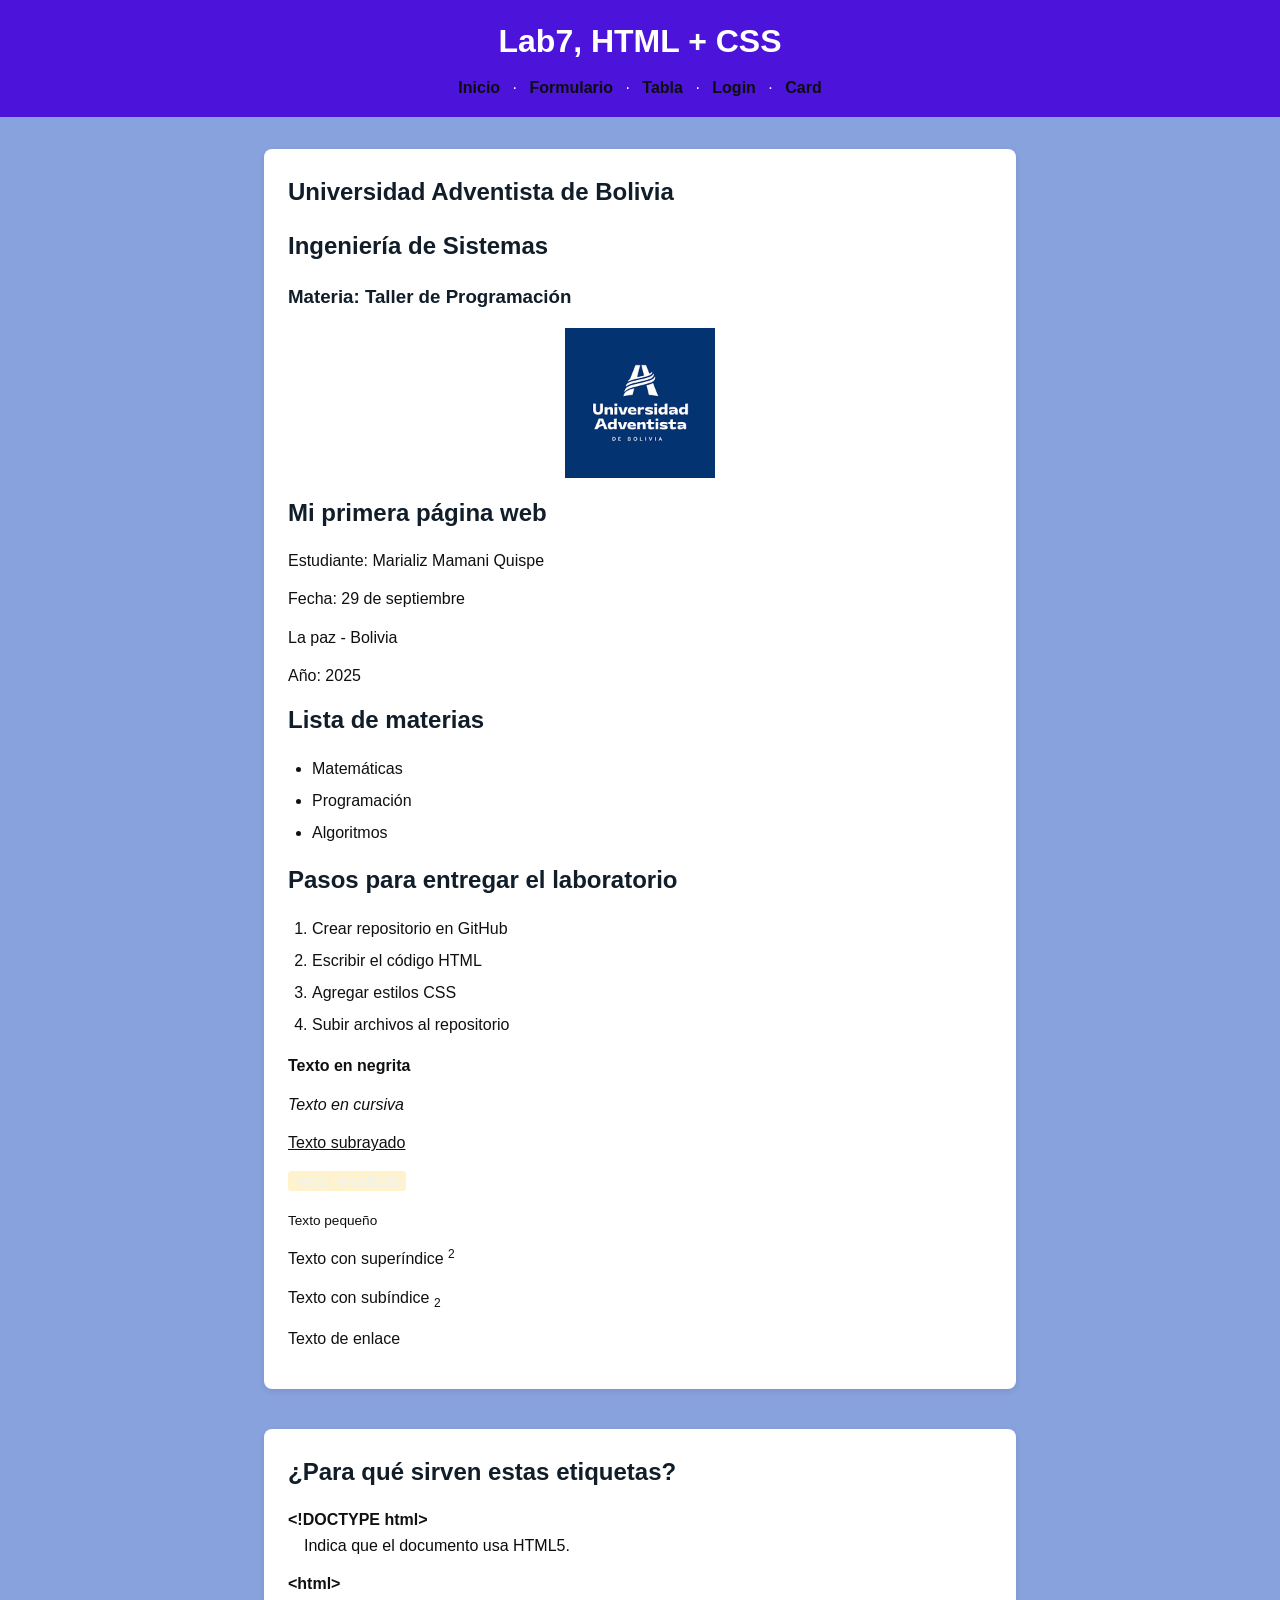
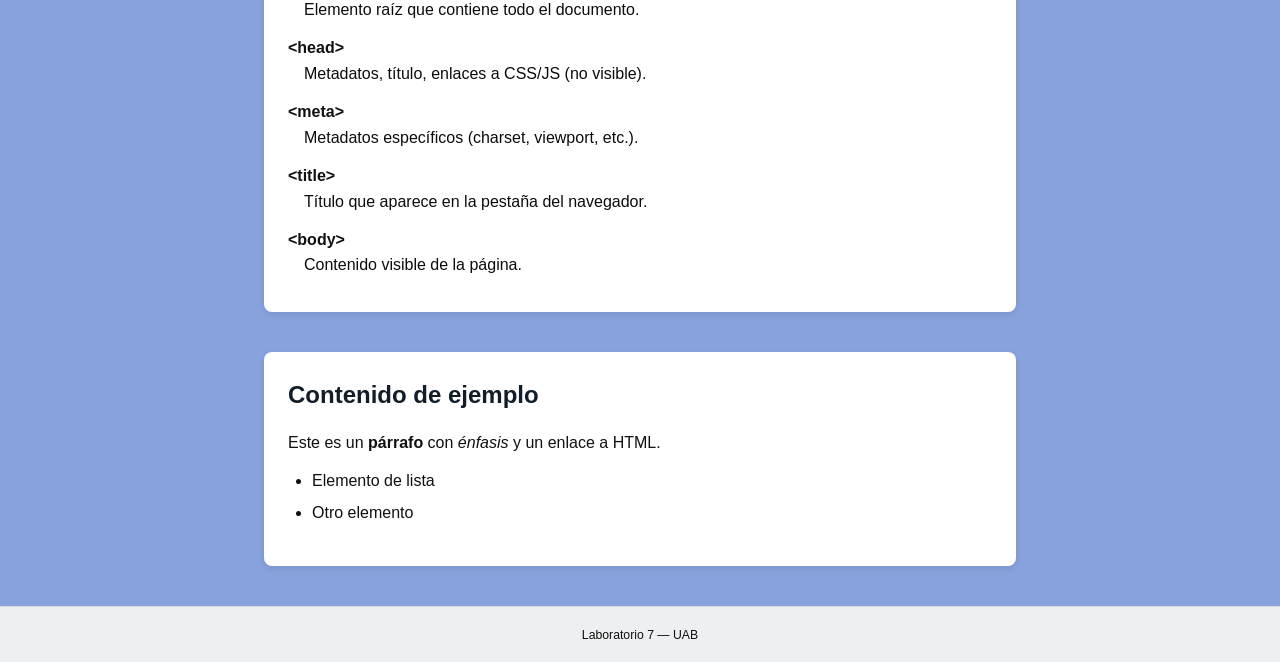
<file: index.html>
<!DOCTYPE html>
<html lang="es">
<head>
  <meta charset="utf-8">
  <meta name="viewport" content="width=device-width, initial-scale=1">
  <title>Laboratorio 7 — HTML y CSS</title>
  <link rel="stylesheet" href="index-styles.css">
</head>
<body>
  <header>
    <h1>Lab7, HTML + CSS</h1>
    <nav>
      <a href="index.html">Inicio</a> ·
      <a href="formulario.html">Formulario</a> ·
      <a href="tabla.html">Tabla</a> ·
      <a href="login.html">Login</a> ·
      <a href="card.html">Card</a>
    </nav>
  </header>

  <main>
    <!-- Carátula -->
    <section>
      <!-- Ejemplo de comentario -->
      <h1>Universidad Adventista de Bolivia</h1>
      <h2>Ingeniería de Sistemas</h2>
      <h3>Materia: Taller de Programación</h3>

    <img src="uni.png" alt="Logo UAB" />

      <h2>Mi primera página web</h2>
      <p>Estudiante: Marializ Mamani Quispe</p>
      <p>Fecha: 29  de septiembre </p>
      <p>La paz - Bolivia</p>
      <p>Año: 2025</p>

      <h2>Lista de materias</h2>
      <ul>
        <li>Matemáticas</li>
        <li>Programación</li>
        <li>Algoritmos</li>
      </ul>

      <h2>Pasos para entregar el laboratorio</h2>
      <ol>
        <li>Crear repositorio en GitHub</li>
        <li>Escribir el código HTML</li>
        <li>Agregar estilos CSS</li>
        <li>Subir archivos al repositorio</li>
      </ol>

      <p><strong>Texto en negrita</strong></p>
      <p><em>Texto en cursiva</em></p>
      <p><u>Texto subrayado</u></p>
      <p><mark>Texto resaltado</mark></p>
      <p><small>Texto pequeño</small></p>
      <p>Texto con superíndice <sup>2</sup></p>
      <p>Texto con subíndice <sub>2</sub></p>
      <p><a href="https://www.google.com/">Texto de enlace</a></p>
    </section>

    <!-- Explicación de etiquetas -->
    <section>
      <h2>¿Para qué sirven estas etiquetas?</h2>
      <dl>
        <dt>&lt;!DOCTYPE html&gt;</dt><dd>Indica que el documento usa HTML5.</dd>
        <dt>&lt;html&gt;</dt><dd>Elemento raíz que contiene todo el documento.</dd>
        <dt>&lt;head&gt;</dt><dd>Metadatos, título, enlaces a CSS/JS (no visible).</dd>
        <dt>&lt;meta&gt;</dt><dd>Metadatos específicos (charset, viewport, etc.).</dd>
        <dt>&lt;title&gt;</dt><dd>Título que aparece en la pestaña del navegador.</dd>
        <dt>&lt;body&gt;</dt><dd>Contenido visible de la página.</dd>
      </dl>
    </section>

    <!-- Ejemplo básico -->
    <section>
      <h2>Contenido de ejemplo</h2>
      <p>Este es un <strong>párrafo</strong> con <em>énfasis</em> y un
        <a href="https://developer.mozilla.org/es/docs/Web/HTML" target="_blank" rel="noopener">enlace a HTML</a>.
      </p>
      <ul>
        <li>Elemento de lista</li>
        <li>Otro elemento</li>
      </ul>
    </section>
  </main>

  <footer>
    <small>Laboratorio 7 — UAB</small>
  </footer>
</body>
</html>
</file>
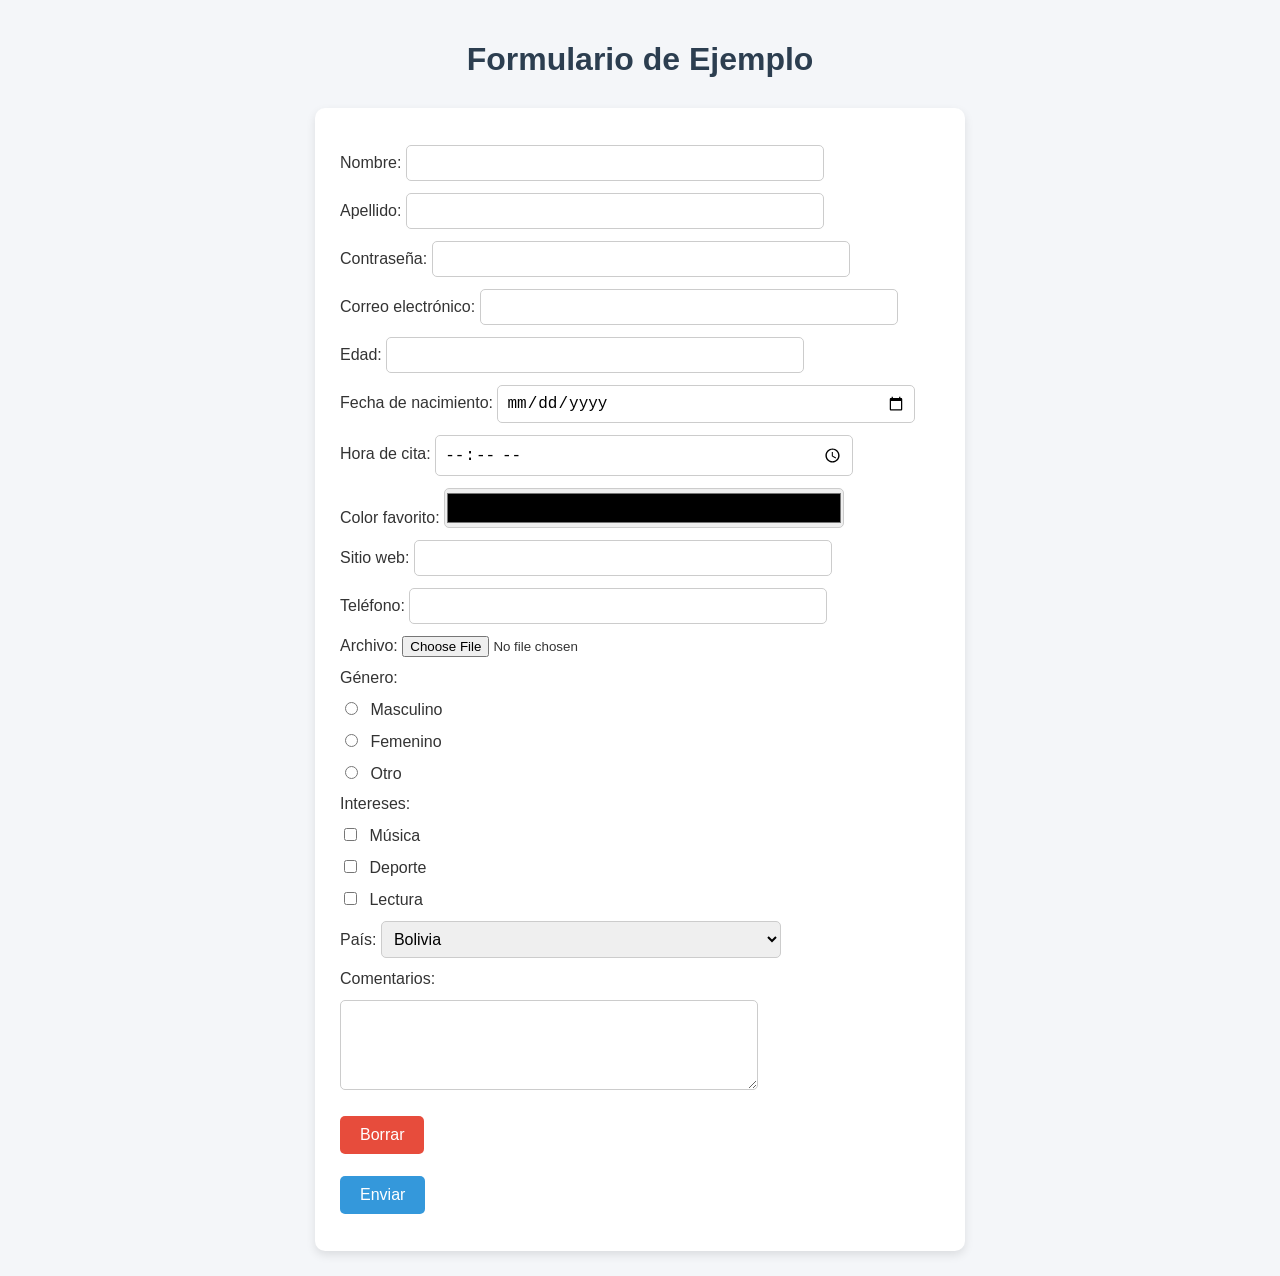
<file: formulario.html>
<!DOCTYPE html>
<html lang="es">
<head>
  <meta charset="utf-8">
  <meta name="viewport" content="width=device-width, initial-scale=1">
  <title>Formulario</title>
  <link rel="stylesheet" href="formulario-styles.css">
</head>
<body>
  <h1>Formulario de Ejemplo</h1>

  <form action="#" method="post">
    <p>Nombre: <input type="text" name="nombre"></p>
    <p>Apellido: <input type="text" name="apellido"></p>
    <p>Contraseña: <input type="password" name="clave"></p>
    <p>Correo electrónico: <input type="email" name="correo"></p>
    <p>Edad: <input type="number" name="edad"></p>
    <p>Fecha de nacimiento: <input type="date" name="nacimiento"></p>
    <p>Hora de cita: <input type="time" name="hora"></p>
    <p>Color favorito: <input type="color" name="color"></p>
    <p>Sitio web: <input type="url" name="web"></p>
    <p>Teléfono: <input type="tel" name="telefono"></p>
    <p>Archivo: <input type="file" name="archivo"></p>

    <p>Género:</p>
    <p><input type="radio" name="genero" value="masculino"> Masculino</p>
    <p><input type="radio" name="genero" value="femenino"> Femenino</p>
    <p><input type="radio" name="genero" value="otro"> Otro</p>

    <p>Intereses:</p>
    <p><input type="checkbox" name="musica"> Música</p>
    <p><input type="checkbox" name="deporte"> Deporte</p>
    <p><input type="checkbox" name="lectura"> Lectura</p>

    <p>País:
      <select name="pais">
        <option value="bolivia">Bolivia</option>
        <option value="argentina">Argentina</option>
        <option value="chile">Chile</option>
      </select>
    </p>

    <p>Comentarios:</p>
    <p><textarea name="comentarios" rows="4" cols="40"></textarea></p>

    <p><input type="reset" value="Borrar"></p>
    <p><input type="submit" value="Enviar"></p>
  </form>
</body>
</html>
</file>
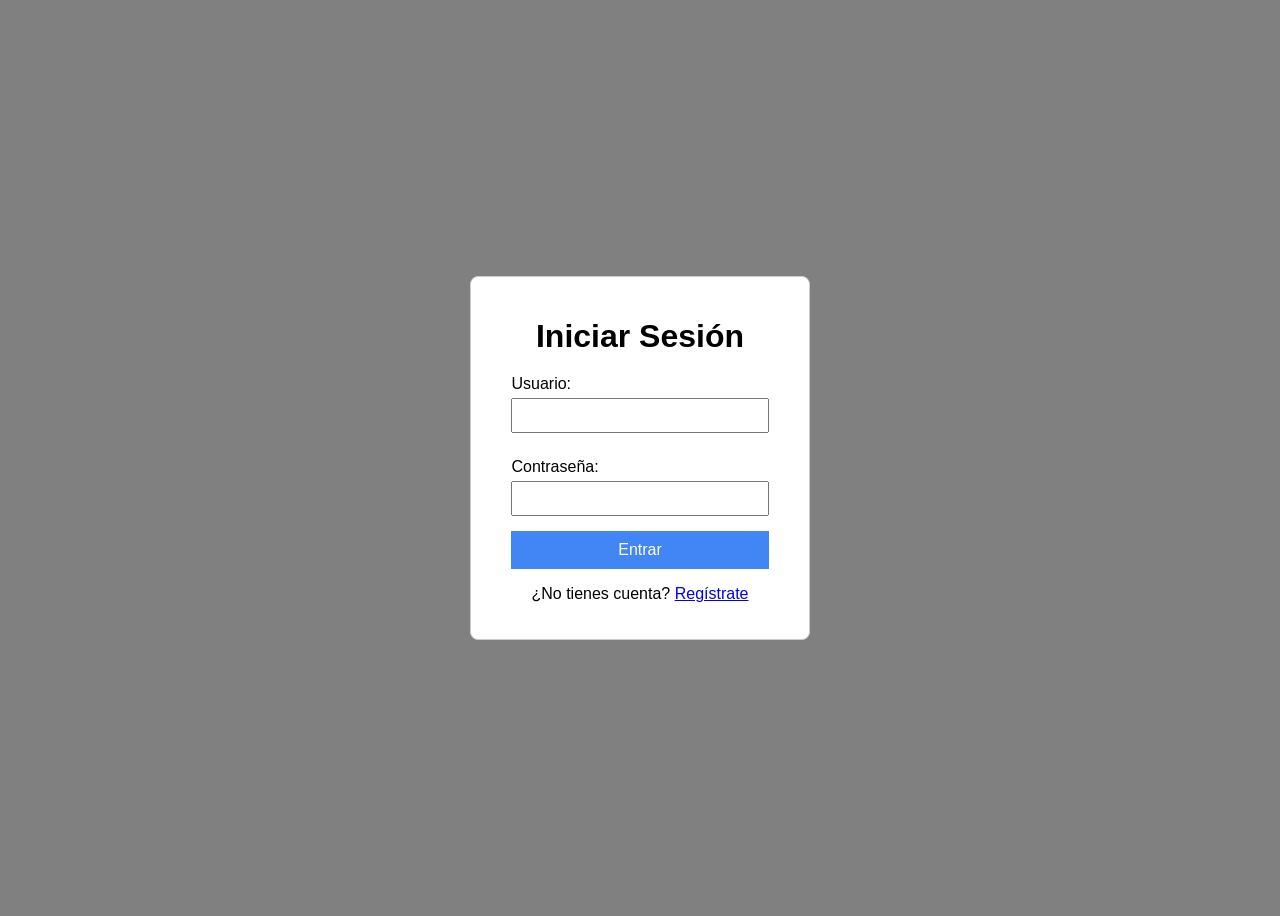
<file: login.html>
<!DOCTYPE html>
<html lang="es">
<head>
  <meta charset="utf-8">
  <meta name="viewport" content="width=device-width, initial-scale=1">
  <link rel="stylesheet" href="login-styles.css">
  <title>Login</title>
</head>
<body>
  <div class="login-container">
    <h1>Iniciar Sesión</h1>
    <form>
      <label for="usuario">Usuario:</label>
      <input type="text" id="usuario" name="usuario" required>

      <label for="password">Contraseña:</label>
      <input type="password" id="password" name="password" required>

      <button type="submit">Entrar</button>
    </form>
    <p>¿No tienes cuenta? <a href="#">Regístrate</a></p>
  </div>
</body>
</html>
</file>
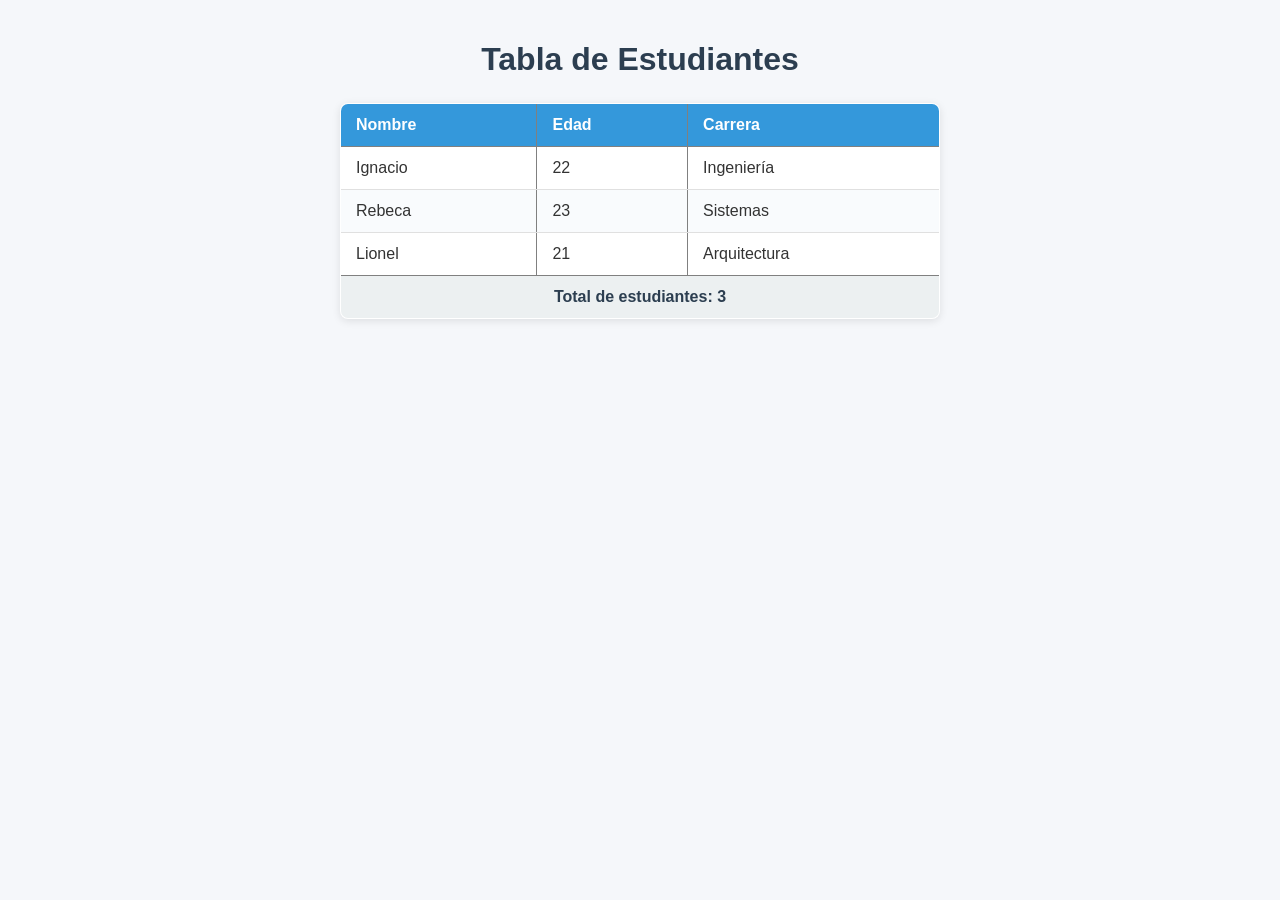
<file: tabla.html>
<!DOCTYPE html>
<html lang="es">
<head>
  <meta charset="utf-8">
  <meta name="viewport" content="width=device-width, initial-scale=1">
  <title>Tabla</title>
  <link rel="stylesheet" href="tabla-styles.css">
</head>
<body>
  <h1>Tabla de Estudiantes</h1>

  <table border="1">
    <thead>
      <tr>
        <th>Nombre</th>
        <th>Edad</th>
        <th>Carrera</th>
      </tr>
    </thead>
    <tbody>
      <tr>
        <td>Ignacio</td>
        <td>22</td>
        <td>Ingeniería</td>
      </tr>
      <tr>
        <td>Rebeca</td>
        <td>23</td>
        <td>Sistemas</td>
      </tr>
      <tr>
        <td>Lionel</td>
        <td>21</td>
        <td>Arquitectura</td>
      </tr>
    </tbody>
    <tfoot>
      <tr>
        <td colspan="3">Total de estudiantes: 3</td>
      </tr>
    </tfoot>
  </table>
</body>
</html>
</file>
<file: index-styles.css>
/* Reset básico y configuración general */
* {
  margin: 0;
  padding: 0;
  box-sizing: border-box;
}

body {
  font-family: 'Segoe UI', Tahoma, Geneva, Verdana, sans-serif;
  line-height: 1.6;
  color: #0f1010;
  background-color: #88a2dd;
  padding: 0;
  margin: 0;
}

/* Encabezado */
header {
  background-color: #4c13db;
  color: white;
  padding: 1rem 0;
  text-align: center;
}

header h1 {
  margin-bottom: 0.5rem;
}

nav a {
  color: #0d0d0d;
  text-decoration: none;
  margin: 0 8px;
  font-weight: bold;
  transition: color 0.3s;
}

nav a:hover {
  color: #101010;
}

/* Contenido principal */
main {
  max-width: 800px;
  margin: 2rem auto;
  padding: 0 1.5rem;
}

section {
  margin-bottom: 2.5rem;
  padding: 1.5rem;
  background-color: white;
  border-radius: 8px;
  box-shadow: 0 2px 6px rgba(0, 0, 0, 0.1);
}

section h1,
section h2,
section h3 {
  margin-bottom: 1rem;
  color: #111d29;
}

/* Imagen del logo */
section img {
  max-width: 150px;
  height: auto;
  display: block;
  margin: 1rem auto;
}

/* Listas */
ul, ol {
  margin-left: 1.5rem;
  margin-bottom: 1rem;
}

li {
  margin-bottom: 0.4rem;
}

/* Estilos de texto */
p {
  margin-bottom: 0.8rem;
}

strong {
  font-weight: bold;
}

em {
  font-style: italic;
}

u {
  text-decoration: underline;
}

mark {
  background-color: #fff3cd;
  color: #eef1f1;
  padding: 0.1em 0.3em;
  border-radius: 3px;
}

small {
  font-size: 0.85em;
  color: #0f0f0f;
}

sup, sub {
  font-size: 0.75em;
}

/* Enlaces */
a {
  color: #121211;
  text-decoration: none;
}

a:hover {
  text-decoration: underline;
}

/* Definición de términos (dl, dt, dd) */
dl {
  margin-top: 1rem;
}

dt {
  font-weight: bold;
  margin-top: 0.8rem;
  color: #111111;
}

dd {
  margin-left: 1rem;
  margin-bottom: 0.6rem;
  color: #0c0c0c;
}

/* Pie de página */
footer {
  text-align: center;
  padding: 1rem;
  background-color: #ecf0f1;
  color: #030a0a;
  font-size: 0.9em;
  border-top: 1px solid #ddd;
}

/* Responsive */
@media (max-width: 600px) {
  nav a {
    display: block;
    margin: 0.3rem 0;
  }

  main {
    margin: 1rem auto;
    padding: 0 1rem;
  }

  section {
    padding: 1rem;
  }
}
</file>
<file: formulario-styles.css>
/* Estilos generales */
body {
  font-family: Arial, sans-serif;
  background-color: #f4f6f9;
  margin: 0;
  padding: 20px;
  color: #333;
}

h1 {
  text-align: center;
  color: #2c3e50;
  margin-bottom: 30px;
}

form {
  max-width: 600px;
  margin: 0 auto;
  background-color: #fff;
  padding: 25px;
  border-radius: 10px;
  box-shadow: 0 4px 10px rgba(0, 0, 0, 0.1);
}

p {
  margin: 12px 0;
  font-size: 16px;
}

label {
  display: inline-block;
  width: 180px;
  font-weight: bold;
}

input[type="text"],
input[type="password"],
input[type="email"],
input[type="number"],
input[type="date"],
input[type="time"],
input[type="color"],
input[type="url"],
input[type="tel"],
select,
textarea {
  width: calc(100% - 200px);
  padding: 8px;
  border: 1px solid #ccc;
  border-radius: 5px;
  font-size: 16px;
}

input[type="color"] {
  height: 40px;
  padding: 0;
}

textarea {
  resize: vertical;
}

input[type="radio"],
input[type="checkbox"] {
  margin-right: 8px;
}

input[type="submit"],
input[type="reset"] {
  background-color: #3498db;
  color: white;
  border: none;
  padding: 10px 20px;
  font-size: 16px;
  border-radius: 5px;
  cursor: pointer;
  margin-top: 10px;
}

input[type="submit"]:hover {
  background-color: #2980b9;
}

input[type="reset"] {
  background-color: #e74c3c;
}

input[type="reset"]:hover {
  background-color: #c0392b;
}

/* Alinear los inputs de tipo radio y checkbox */
p > input[type="radio"],
p > input[type="checkbox"] {
  width: auto;
}
</file>
<file: login-styles.css>
body {
  font-family: Arial, sans-serif;
  background-color: gray;
  display: flex;
  justify-content: center;
  align-items: center;
  height: 100vh;
}

.login-container {
  background-color: #fff;
  padding: 20px 40px;
  border: 1px solid #ccc;
  border-radius: 8px;
  text-align: center;
}

h1 {
  margin-bottom: 20px;
}

label {
  display: block;
  text-align: left;
  margin: 10px 0 5px;
}

input {
  width: 100%;
  padding: 8px;
  margin-bottom: 15px;
  box-sizing: border-box;
}

button {
  width: 100%;
  padding: 10px;
  background-color: #4285f4;
  color: white;
  border: none;
  cursor: pointer;
  font-size: 16px;
}
</file>
<file: tabla-styles.css>
/* Estilos generales */
body {
  font-family: 'Segoe UI', Tahoma, Geneva, Verdana, sans-serif;
  background-color: #f5f7fa;
  margin: 0;
  padding: 20px;
  color: #333;
}

h1 {
  text-align: center;
  color: #2c3e50;
  margin-bottom: 25px;
}

/* Estilo de la tabla */
table {
  width: 100%;
  max-width: 600px;
  margin: 0 auto;
  border-collapse: collapse;
  background-color: white;
  box-shadow: 0 2px 8px rgba(0, 0, 0, 0.1);
  border-radius: 8px;
  overflow: hidden;
}

/* Encabezado de la tabla */
thead th {
  background-color: #3498db;
  color: white;
  padding: 12px 15px;
  text-align: left;
  font-weight: bold;
}

/* Cuerpo de la tabla */
tbody td {
  padding: 12px 15px;
  border-bottom: 1px solid #e0e0e0;
}

tbody tr:last-child td {
  border-bottom: none;
}

tbody tr:nth-child(even) {
  background-color: #f9fbfd;
}

/* Pie de la tabla */
tfoot td {
  padding: 12px 15px;
  text-align: center;
  font-weight: bold;
  background-color: #ecf0f1;
  color: #2c3e50;
}

/* Responsive: ajuste en pantallas pequeñas */
@media (max-width: 600px) {
  table, thead, tbody, th, td, tr {
    display: block;
  }

  thead tr {
    position: absolute;
    top: -9999px;
    left: -9999px;
  }

  tr {
    border: 1px solid #ccc;
    margin-bottom: 15px;
    padding: 10px;
    border-radius: 6px;
    background-color: white;
  }

  td {
    border: none;
    position: relative;
    padding-left: 50% !important;
    text-align: right;
  }

  td::before {
    content: attr(data-label) ": ";
    position: absolute;
    left: 10px;
    width: 45%;
    font-weight: bold;
    text-align: left;
  }

  tfoot tr {
    display: block;
    text-align: center;
    padding: 10px;
    margin-top: 15px;
    background: #ecf0f1;
    border-radius: 6px;
  }

  tfoot td {
    display: block;
    padding: 10px !important;
    text-align: center;
  }
}
</file>
